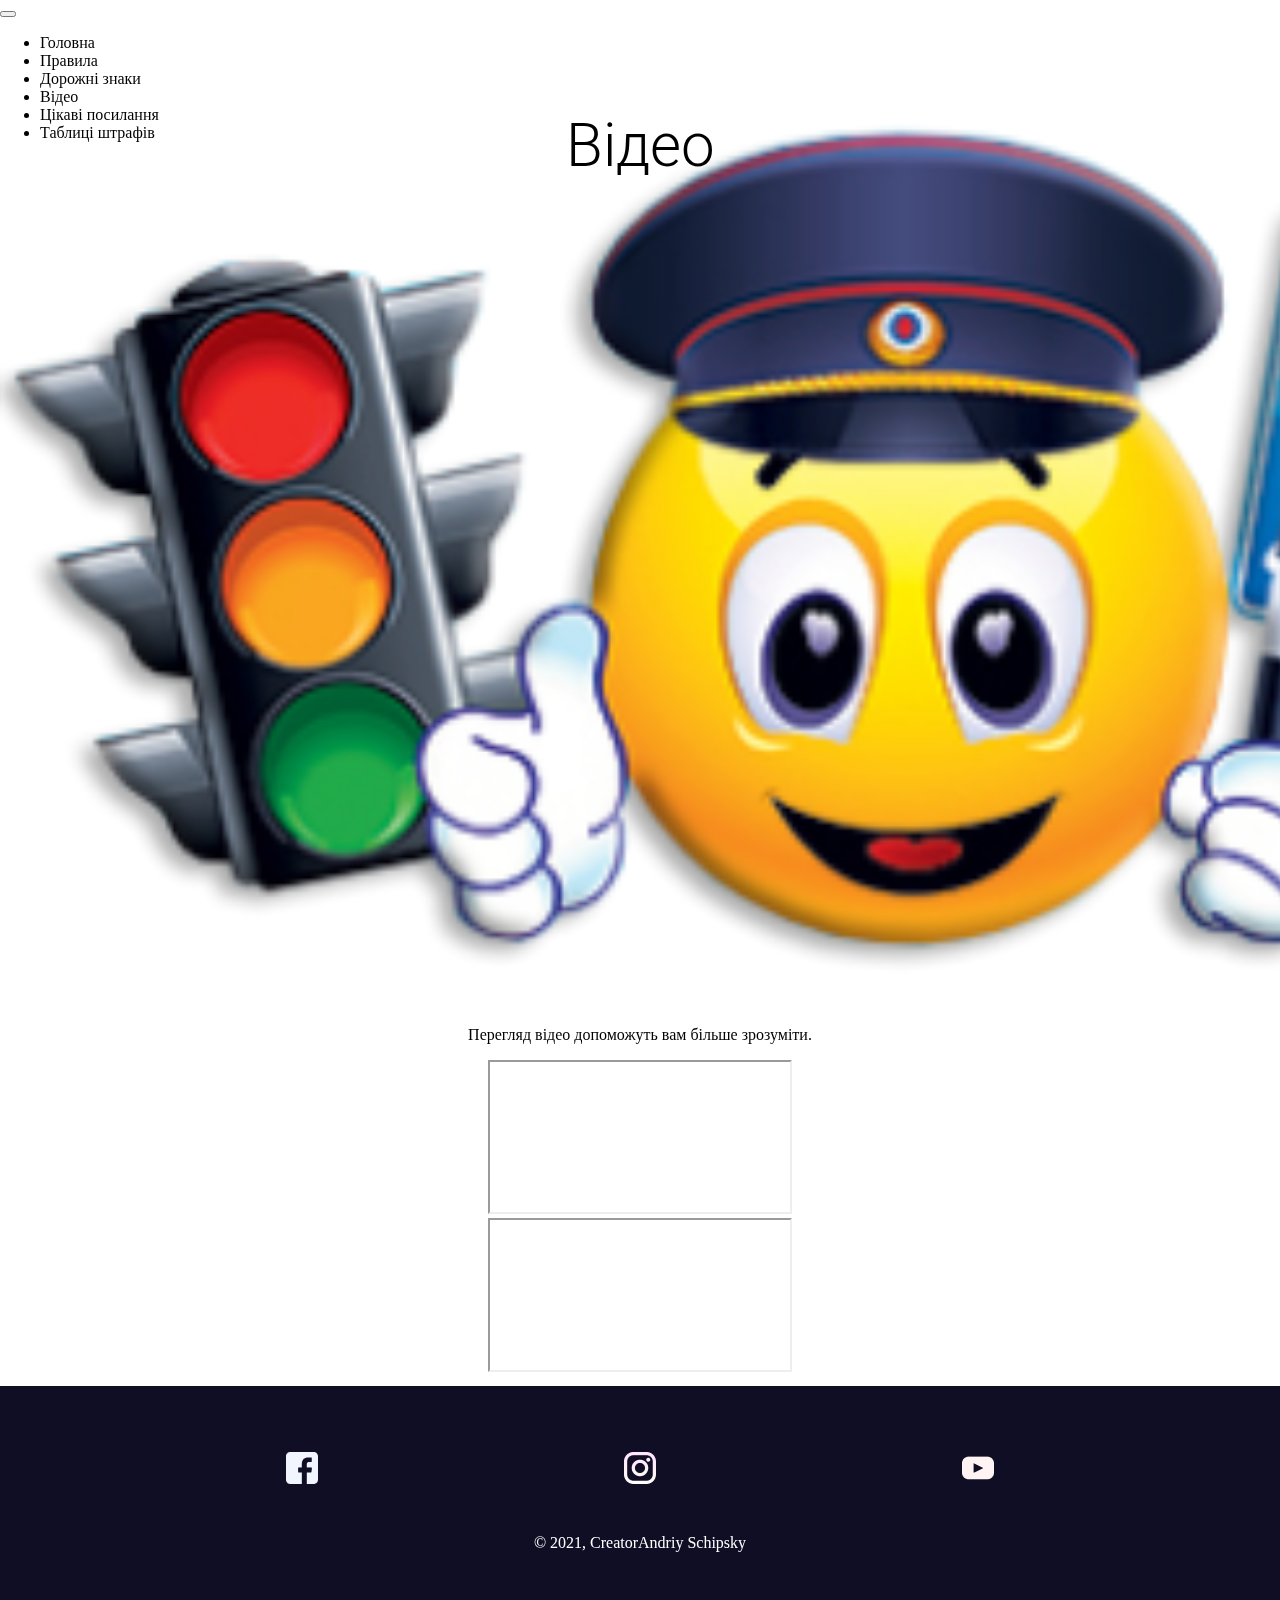
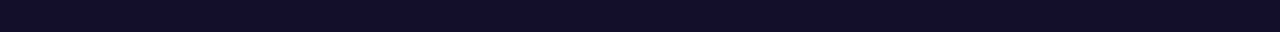
<file: відео/index.html>
<!DOCTYPE html>
<html lang="uk">

<head>
    <meta charset="UTF-8">
    <meta name="viewport" content="width=device-width, initial-scale=1.0">
    <meta http-equiv="X-UA-Compatible" content="ie=edge">
    <title>Новорічні та Різдвяні свята</title>
    <link rel="stylesheet" href="https://cdn.jsdelivr.net/npm/bootstrap@5.0.1/dist/css/bootstrap.min.css" integrity="sha384-+0n0xVW2eSR5OomGNYDnhzAbDsOXxcvSN1TPprVMTNDbiYZCxYbOOl7+AMvyTG2x" crossorigin="anonymous">   
    <link rel="stylesheet" href="../відео/css/video.css">
</head>

<body>

  <nav class="navbar navbar-expand-lg navbar-light bg-light fixed-top">
    <div class="container">
      <button class="navbar-toggler" type="button" data-bs-toggle="collapse" data-bs-target="#navbarResponsive" aria-controls="navbarResponsive" aria-expanded="false" aria-label="Toggle navigation">
        <span class="navbar-toggler-icon"></span>
      </button>
      <div class="collapse navbar-collapse" id="navbarResponsive">
        <ul class="navbar-nav ms-auto">
          <li class="nav-item active">
            <a class="nav-link " href="../головна/index.html">Головна</a>
          </li>
          <li id="">
            <a class="nav-link" href="../правила/index.html">Правила</a>
          </li>
          <li class="nav-item">
            <a class="nav-link " href="../дорожні знаки/index.html">Дорожні знаки</a>
          </li>
          <li class="nav-item">
            <a class="nav-link " href="../відео/index.html">Відео</a>
          </li>
          <li class="nav-item">
            <a class="nav-link " href="../факти/index.html">Цікаві посилання</a>
          </li>
          <li class="nav-item">
            <a class="nav-link " href="../таблиці/index.html">Таблиці штрафів</a>
          </li>
        </ul>
      </div>
    </div>
  </nav>
  
  <header id="home">
  
    <section id="home" class="videos-home d-flex align-items-center justify-cotent-center">
      <div class="container justify-cotent-center main-desc">
        <div class="col-md-6 col-lg-8">
          <h1 class="nav-title">Відео</h1>
        </div>
      </div>
    </section>
  </header>

  <section>
    <div class="container videos">
      <div><p> Перегляд відео допоможуть вам більше зрозуміти.</p></div>
      <div> <iframe class="video_element" src="https://www.youtube.com/watch?v=ZK42k8otbYY" allow="accelerometer; autoplay; clipboard-write; encrypted-media; gyroscope; picture-in-picture" allowfullscreen></iframe></div>
      <div><iframe class="video_element" src="https://www.youtube.com/watch?v=Kak-XRnT5GI" allow="accelerometer; autoplay; clipboard-write; encrypted-media; gyroscope; picture-in-picture" allowfullscreen></iframe></div>
    </div>
  </section>

    
     
    <footer>
      <div class="footer">
        <div class="container">
            <div class="footer-top">
              <div class="d-sm-flex justify-content-between">
                <ul class="footer-menu">
                  <li><a class="footer-icon" href="" target="_blank"><img src="./img/facebook.png" alt="kremenets"></a></li>
                  <li><a class="footer-icon" href="" target="_blank"><img src="./img/instagram.png" alt="kremenets"></a></li>
                  <li><a class="footer-icon" href="" target="_blank"><img src="./img/youtube.png" alt="kremenets"></a></li>
                </ul>
                <div class="footer-title">
                  © 2021, Creator
                  <a href="https://github.com/aschipsky" target="_blank">Andriy Schipsky</a>
                </div>
              </div>
            </div>
        </div>
      </div>
    </footer>

                
    <script src="js/wow.min.js"></script>
    <script>
      new WOW().init();
      </script>
    <script src="https://cdn.jsdelivr.net/npm/bootstrap@5.0.1/dist/js/bootstrap.bundle.min.js" integrity="sha384-gtEjrD/SeCtmISkJkNUaaKMoLD0//ElJ19smozuHV6z3Iehds+3Ulb9Bn9Plx0x4" crossorigin="anonymous"></script>
</body>

</html>
</file>
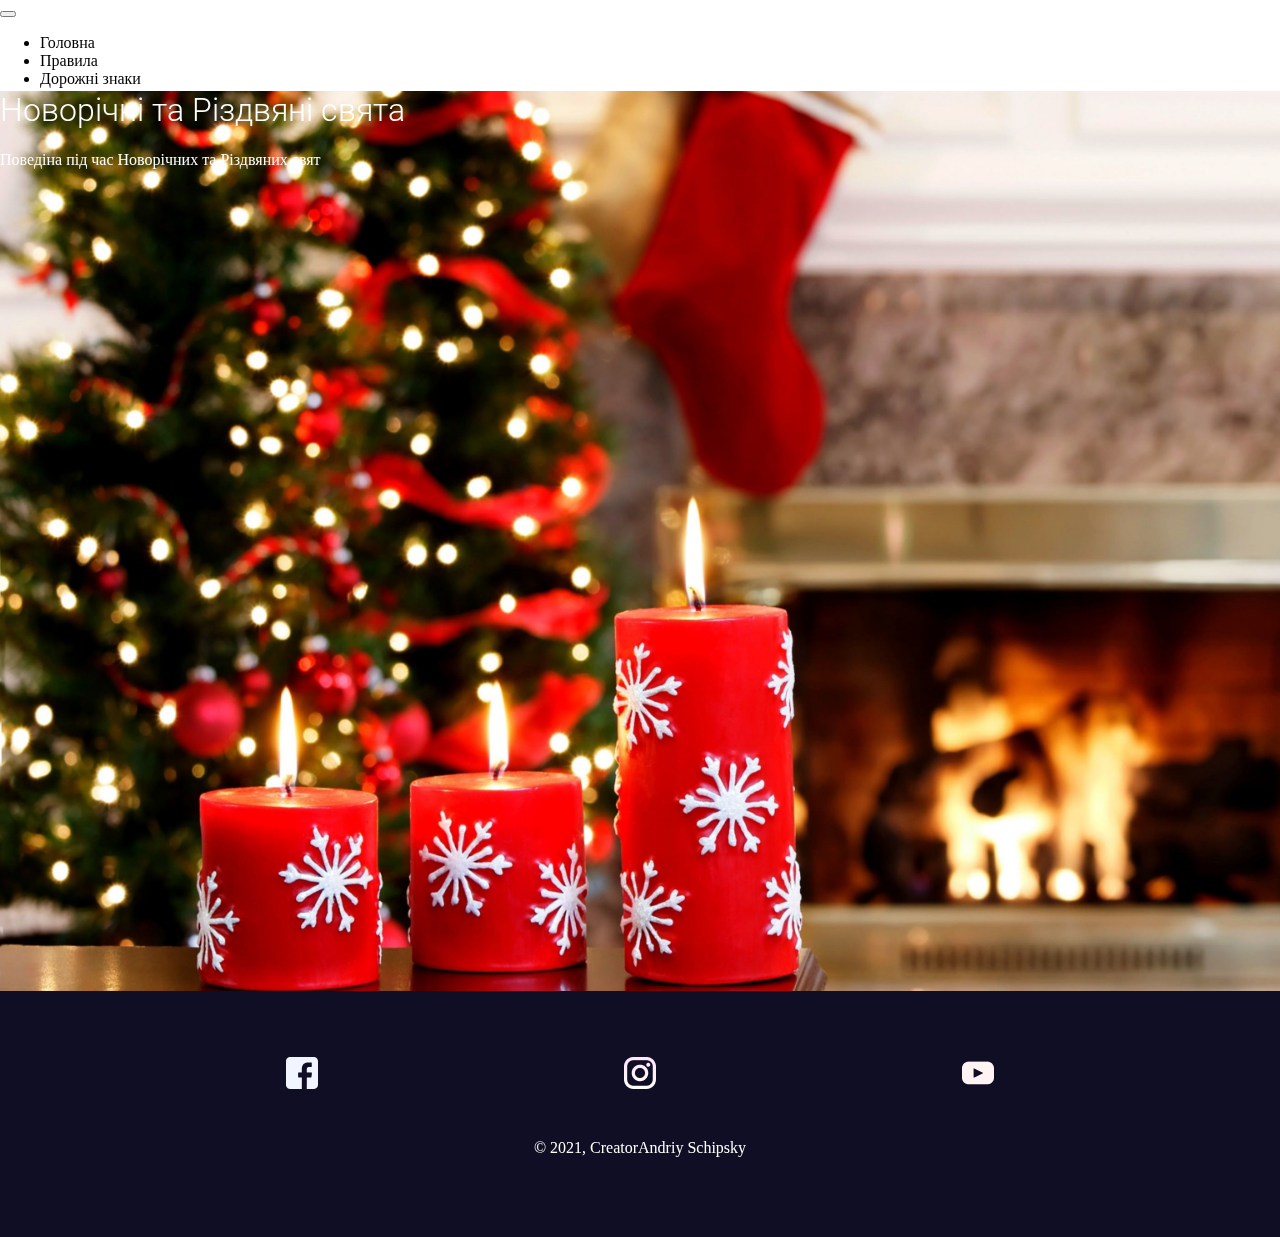
<file: головна/index.html>
<!DOCTYPE html>
<html lang="uk">

<head>
    <meta charset="UTF-8">
    <meta name="viewport" content="width=device-width, initial-scale=1.0">
    <meta http-equiv="X-UA-Compatible" content="ie=edge">
    <title>Новорічні та Різдвяні свята</title>
    <link rel="stylesheet" href="https://cdn.jsdelivr.net/npm/bootstrap@5.0.1/dist/css/bootstrap.min.css" integrity="sha384-+0n0xVW2eSR5OomGNYDnhzAbDsOXxcvSN1TPprVMTNDbiYZCxYbOOl7+AMvyTG2x" crossorigin="anonymous">   
    <link rel="stylesheet" href="css/index.css">
</head>

<body>

  <nav class="navbar navbar-expand-lg navbar-light bg-light fixed-top">
    <div class="container">
      <button class="navbar-toggler" type="button" data-bs-toggle="collapse" data-bs-target="#navbarResponsive" aria-controls="navbarResponsive" aria-expanded="false" aria-label="Toggle navigation">
        <span class="navbar-toggler-icon"></span>
      </button>
      <div class="collapse navbar-collapse" id="navbarResponsive">
        <ul class="navbar-nav ms-auto">
          <li class="nav-item active">
            <a class="nav-link " href="../головна/index.html">Головна</a>
          </li>
          <li id="">
            <a class="nav-link" href="../правила/index.html">Правила</a>
          </li>
          <li class="nav-item">
            <a class="nav-link " href="../дорожні знаки/index.html">Дорожні знаки</a>
          </li>
          <li class="nav-item">
            <a class="nav-link " href="../відео/index.html">Відео</a>
          </li>
          <li class="nav-item">
            <a class="nav-link " href="../факти/index.html">Цікаві посилання</a>
          </li>
          <li class="nav-item">
            <a class="nav-link " href="../таблиці/index.html">Таблиці штрафів</a>
          </li>
        </ul>
      </div>
    </div>
  </nav>
  
  <header id="home">
  
    <section id="home" class="header-home d-flex align-items-center justify-cotent-center">
      <div class="container justify-cotent-center main-desc">
        <div class="col-md-6 col-lg-8">
          <h1 class="nav-title">Новорічні та Різдвяні свята</h1>
          <p>Поведіна під час Новорічних та Різдвяних свят</p>
        </div>
      </div>
    </section>
  </header>


    
     
    <footer>
      <div class="footer">
        <div class="container">
            <div class="footer-top">
              <div class="d-sm-flex justify-content-between">
                <ul class="footer-menu">
                  <li><a class="footer-icon" href="" target="_blank"><img src="./img/facebook.png" alt="kremenets"></a></li>
                  <li><a class="footer-icon" href="" target="_blank"><img src="./img/instagram.png" alt="kremenets"></a></li>
                  <li><a class="footer-icon" href="" target="_blank"><img src="./img/youtube.png" alt="kremenets"></a></li>
                </ul>
                <div class="footer-title">
                  © 2021, Creator
                  <a href="https://github.com/aschipsky" target="_blank">Andriy Schipsky</a>
                </div>
              </div>
            </div>
        </div>
      </div>
    </footer>

                
    <script src="js/wow.min.js"></script>
    <script>
      new WOW().init();
      </script>
    <script src="https://cdn.jsdelivr.net/npm/bootstrap@5.0.1/dist/js/bootstrap.bundle.min.js" integrity="sha384-gtEjrD/SeCtmISkJkNUaaKMoLD0//ElJ19smozuHV6z3Iehds+3Ulb9Bn9Plx0x4" crossorigin="anonymous"></script>
</body>

</html>
</file>
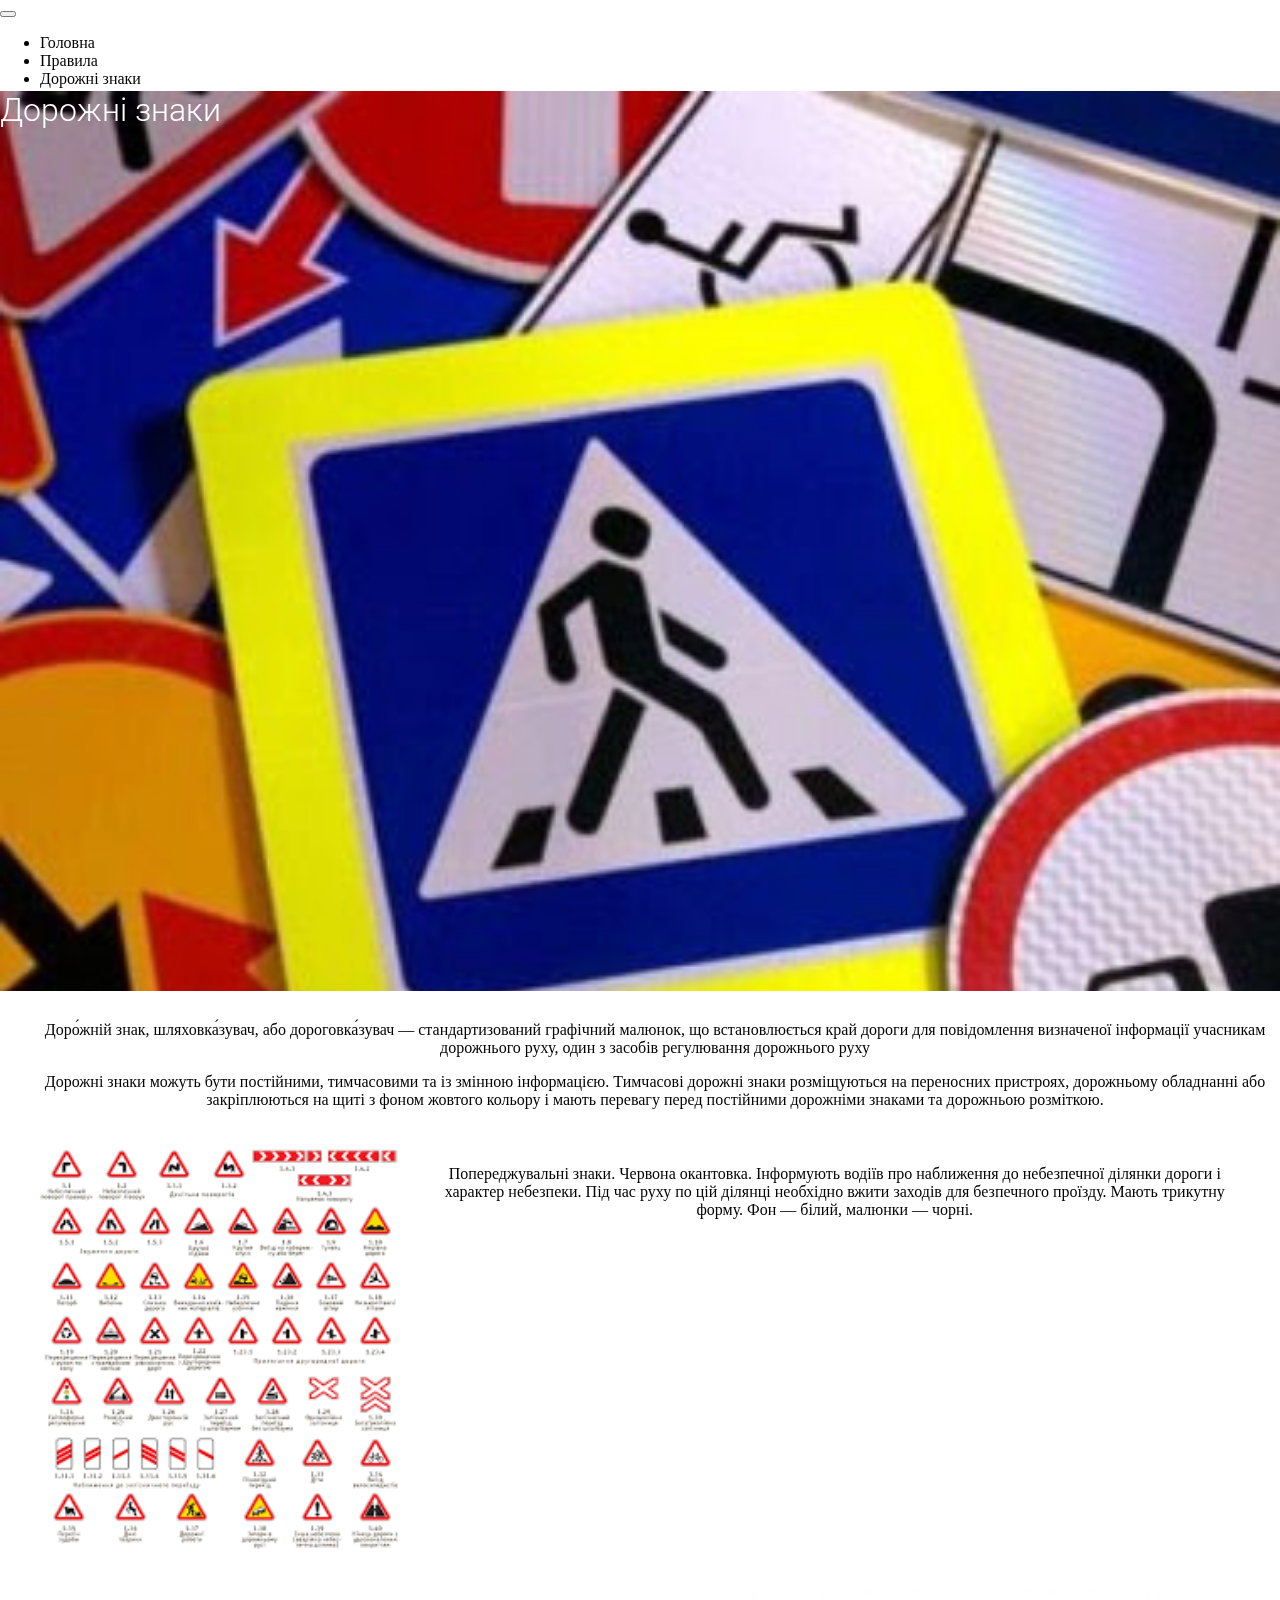
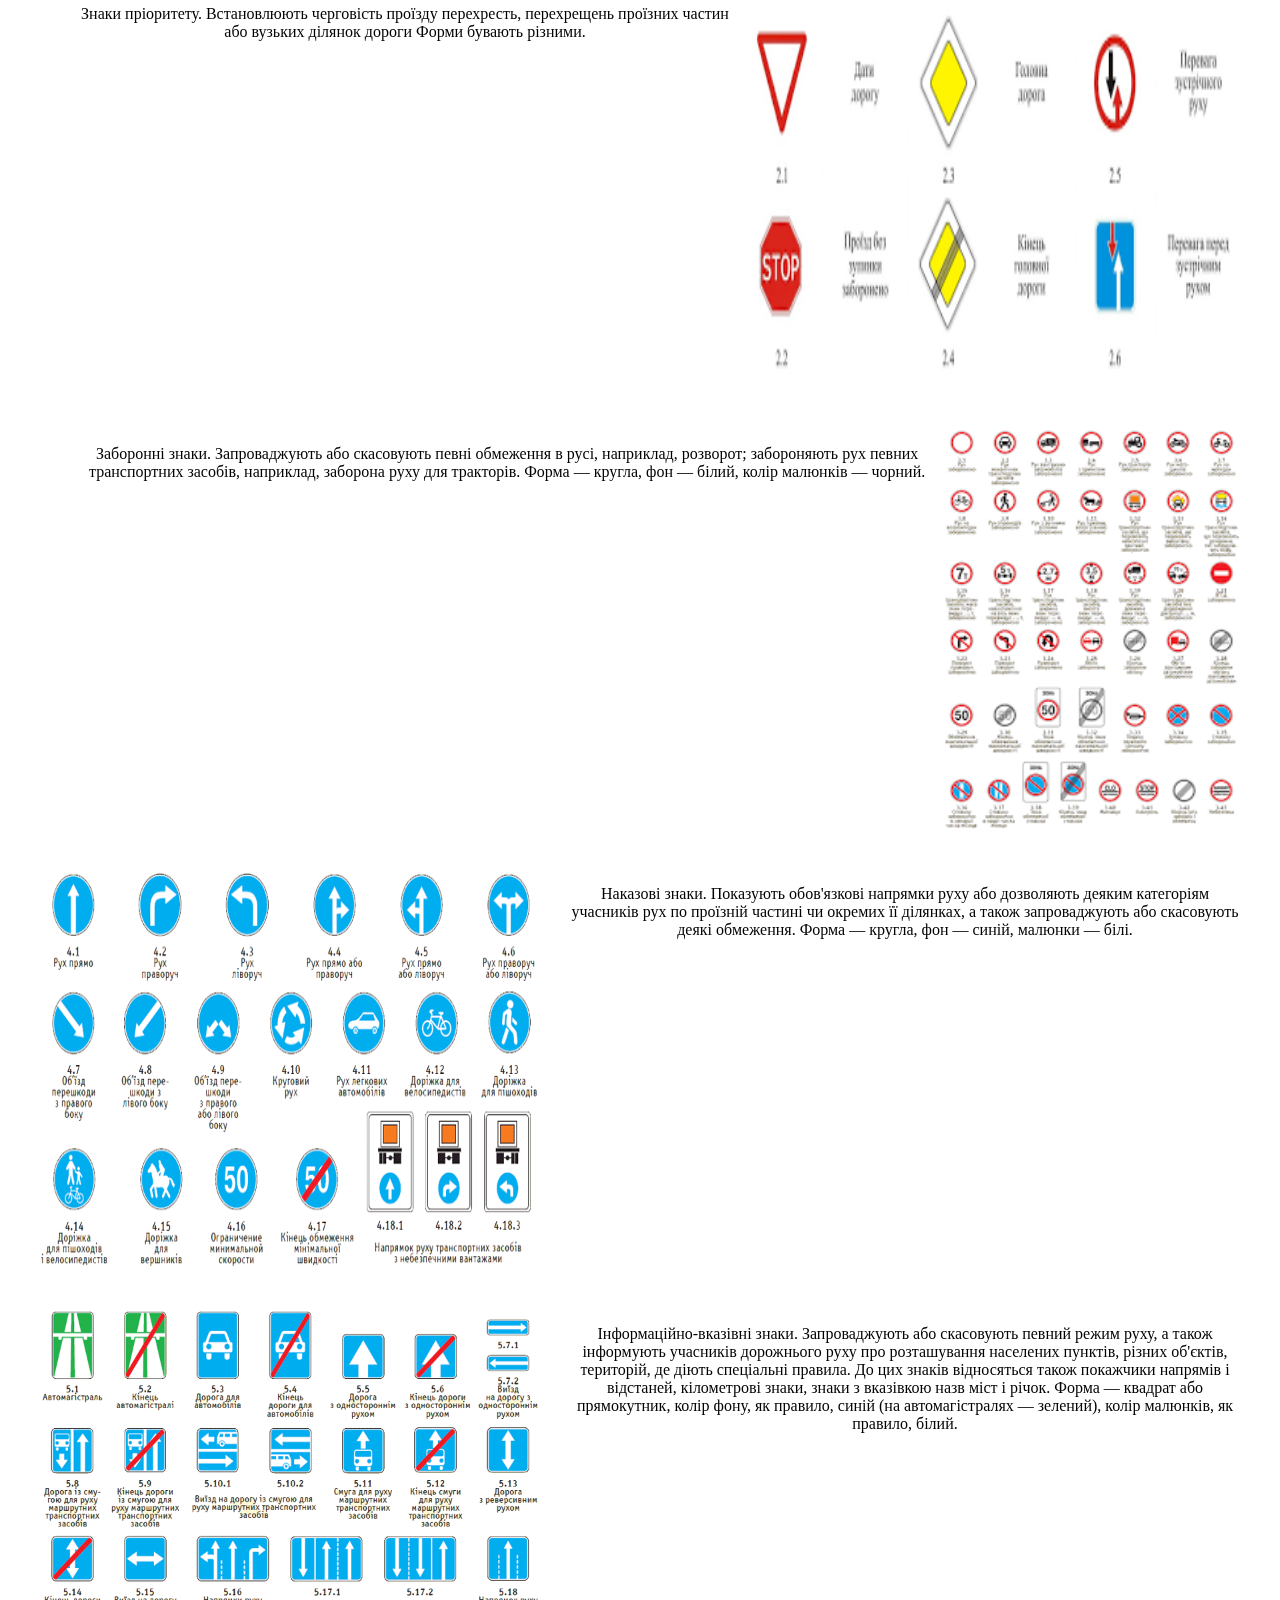
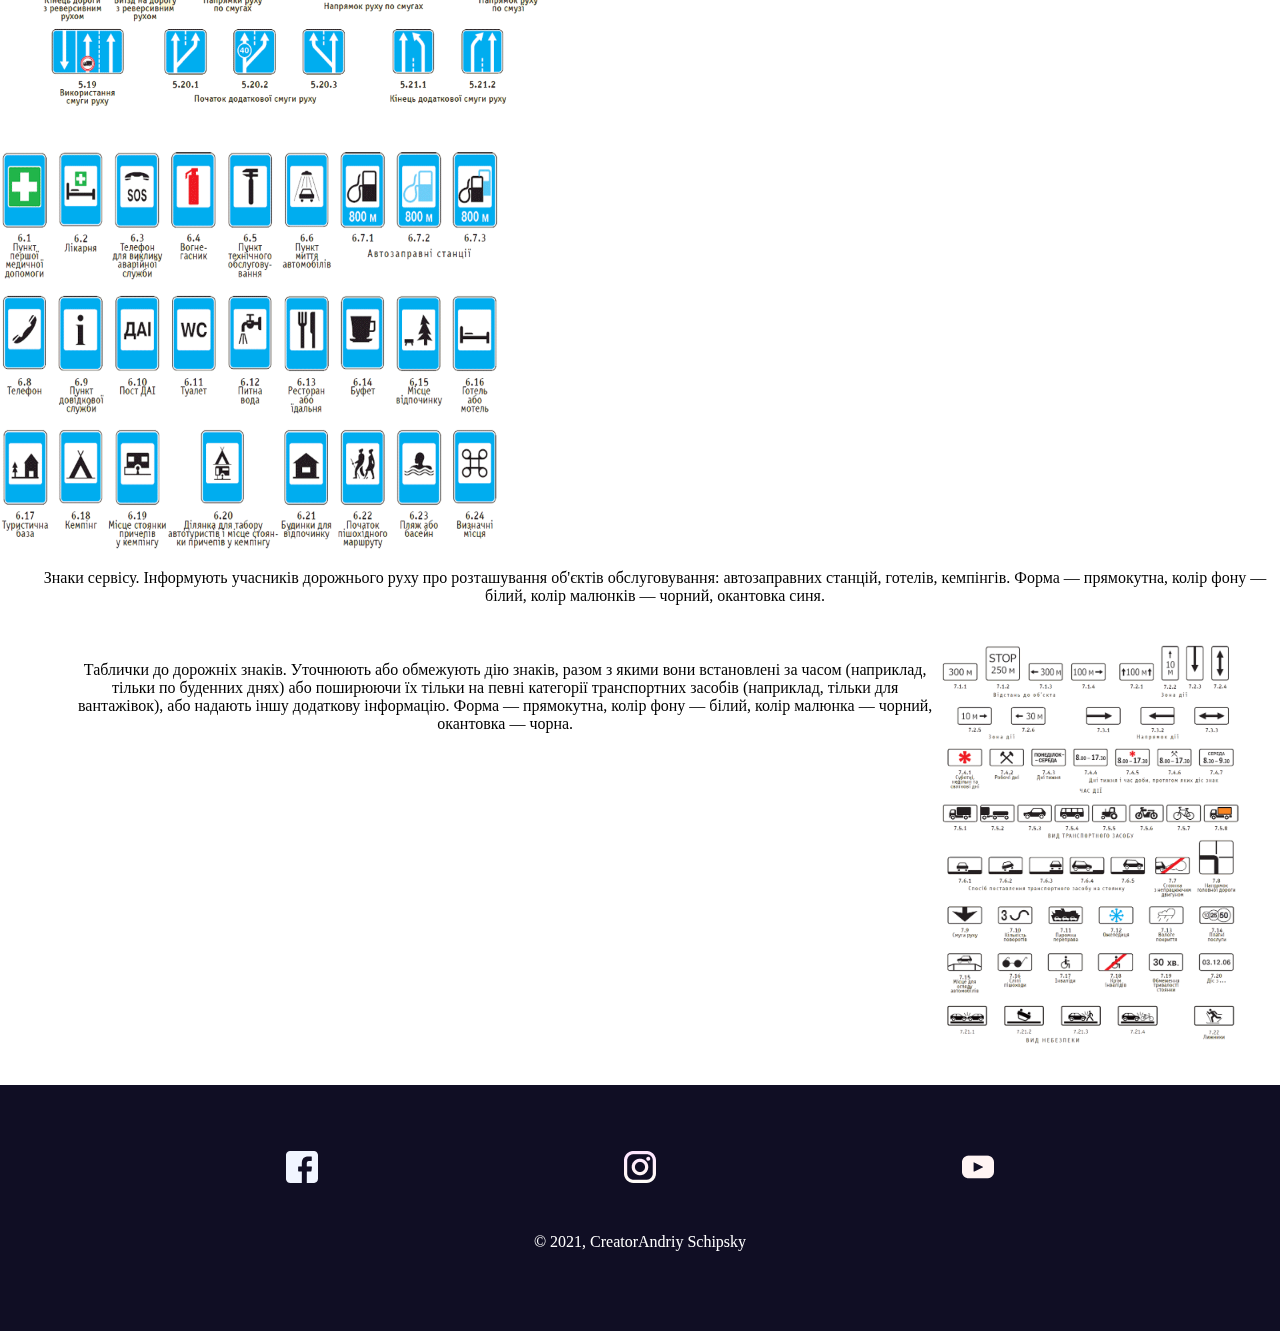
<file: дорожні знаки/index.html>
<!DOCTYPE html>
<html lang="uk">

<head>
    <meta charset="UTF-8">
    <meta name="viewport" content="width=device-width, initial-scale=1.0">
    <meta http-equiv="X-UA-Compatible" content="ie=edge">
    <title>Новорічні та Різдвяні свята</title>
    <link rel="stylesheet" href="https://cdn.jsdelivr.net/npm/bootstrap@5.0.1/dist/css/bootstrap.min.css" integrity="sha384-+0n0xVW2eSR5OomGNYDnhzAbDsOXxcvSN1TPprVMTNDbiYZCxYbOOl7+AMvyTG2x" crossorigin="anonymous">   
    <link rel="stylesheet" href="../дорожні знаки/css/sings.css">
</head>

<body>

  <nav class="navbar navbar-expand-lg navbar-light bg-light fixed-top">
    <div class="container">
      <button class="navbar-toggler" type="button" data-bs-toggle="collapse" data-bs-target="#navbarResponsive" aria-controls="navbarResponsive" aria-expanded="false" aria-label="Toggle navigation">
        <span class="navbar-toggler-icon"></span>
      </button>
      <div class="collapse navbar-collapse" id="navbarResponsive">
        <ul class="navbar-nav ms-auto">
          <li class="nav-item active">
            <a class="nav-link " href="../головна/index.html">Головна</a>
          </li>
          <li id="">
            <a class="nav-link" href="../правила/index.html">Правила</a>
          </li>
          <li class="nav-item">
            <a class="nav-link " href="../дорожні знаки/index.html">Дорожні знаки</a>
          </li>
          <li class="nav-item">
            <a class="nav-link " href="../відео/index.html">Відео</a>
          </li>
          <li class="nav-item">
            <a class="nav-link " href="../факти/index.html">Цікаві посилання</a>
          </li>
          <li class="nav-item">
            <a class="nav-link " href="../таблиці/index.html">Таблиці штрафів</a>
          </li>
        </ul>
      </div>
    </div>
  </nav>
  
  <header id="home">
  
    <section id="home" class="sings-home d-flex align-items-center justify-cotent-center">
      <div class="container justify-cotent-center main-desc">
        <div class="col-md-6 col-lg-8">
          <h1 class="nav-title">Дорожні знаки</h1>
        </div>
      </div>
    </section>
  </header>


  <section>
    <div class="container">
      <div class="sings-text_one">
        <p class="sings-text">Доро́жній знак, шляховка́зувач, або дороговка́зувач — стандартизований графічний малюнок, що встановлюється край дороги для повідомлення визначеної інформації учасникам дорожнього руху, один з засобів регулювання дорожнього руху</p>

        <p class="sings-text">Дорожні знаки можуть бути постійними, тимчасовими та із змінною інформацією. Тимчасові дорожні знаки розміщуються на переносних пристроях, дорожньому обладнанні або закріплюються на щиті з фоном жовтого кольору і мають перевагу перед постійними дорожніми знаками та дорожньою розміткою.</p>
      </div>
      <div class="sings-text-photo">
        <img class="sings-photo" src="../дорожні знаки/img/фото1.png" alt="">
        <p class="sings-text"> Попереджувальні знаки. Червона окантовка. Інформують водіїв про наближення до небезпечної ділянки дороги і характер небезпеки. Під час руху по цій ділянці необхідно вжити заходів для безпечного проїзду. Мають трикутну форму. Фон — білий, малюнки — чорні.</p>
      </div>
      <div class="sings-text-photo">
        <p class="sings-text"> Знаки пріоритету. Встановлюють черговість проїзду перехресть, перехрещень проїзних частин або вузьких ділянок дороги Форми бувають різними.</p>
        <img class="sings-photo" src="../дорожні знаки/img/фото2.png" alt="">
      </div>
      <div class="sings-text-photo">
        
        <p class="sings-text"> Заборонні знаки. Запроваджують або скасовують певні обмеження в русі, наприклад, розворот; забороняють рух певних транспортних засобів, наприклад, заборона руху для тракторів. Форма — кругла, фон — білий, колір малюнків — чорний.</p>
        <img class="sings-photo" src="../дорожні знаки/img/фото3.png" alt="">
      </div>
      <div class="sings-text-photo">
        <img class="sings-photo" src="../дорожні знаки/img/фото4.png" alt="">
        <p class="sings-text"> Наказові знаки. Показують обов'язкові напрямки руху або дозволяють деяким категоріям учасників рух по проїзній частині чи окремих її ділянках, а також запроваджують або скасовують деякі обмеження. Форма — кругла, фон — синій, малюнки — білі.</p>
      </div>
      <div class="sings-text-photo">
        <img class="sings-photo" src="../дорожні знаки/img/фото5.png" alt="">
        <p class="sings-text"> Інформаційно-вказівні знаки. Запроваджують або скасовують певний режим руху, а також інформують учасників дорожнього руху про розташування населених пунктів, різних об'єктів, територій, де діють спеціальні правила. До цих знаків відносяться також покажчики напрямів і відстаней, кілометрові знаки, знаки з вказівкою назв міст і річок. Форма — квадрат або прямокутник, колір фону, як правило, синій (на автомагістралях — зелений), колір малюнків, як правило, білий.</p>
      </div>
      <div>
        <img class="sings-photo" src="../дорожні знаки/img/фото6.png" alt="">
        <p class="sings-text"> Знаки сервісу. Інформують учасників дорожнього руху про розташування об'єктів обслуговування: автозаправних станцій, готелів, кемпінгів. Форма — прямокутна, колір фону — білий, колір малюнків — чорний, окантовка синя.</p>
      </div>
      <div class="sings-text-photo">
        <p class="sings-text"> Таблички до дорожніх знаків. Уточнюють або обмежують дію знаків, разом з якими вони встановлені за часом (наприклад, тільки по буденних днях) або поширюючи їх тільки на певні категорії транспортних засобів (наприклад, тільки для вантажівок), або надають іншу додаткову інформацію. Форма — прямокутна, колір фону — білий, колір малюнка — чорний, окантовка — чорна.</p>
        <img class="sings-photo" src="../дорожні знаки/img/фото7.png" alt="">
      </div>
    </div>
  </section>

    
     
    <footer>
      <div class="footer">
        <div class="container">
            <div class="footer-top">
              <div class="d-sm-flex justify-content-between">
                <ul class="footer-menu">
                  <li><a class="footer-icon" href="" target="_blank"><img src="./img/facebook.png" alt="kremenets"></a></li>
                  <li><a class="footer-icon" href="" target="_blank"><img src="./img/instagram.png" alt="kremenets"></a></li>
                  <li><a class="footer-icon" href="" target="_blank"><img src="./img/youtube.png" alt="kremenets"></a></li>
                </ul>
                <div class="footer-title">
                  © 2021, Creator
                  <a href="https://github.com/aschipsky" target="_blank">Andriy Schipsky</a>
                </div>
              </div>
            </div>
        </div>
      </div>
    </footer>

                
    <script src="https://cdn.jsdelivr.net/npm/bootstrap@5.0.1/dist/js/bootstrap.bundle.min.js" integrity="sha384-gtEjrD/SeCtmISkJkNUaaKMoLD0//ElJ19smozuHV6z3Iehds+3Ulb9Bn9Plx0x4" crossorigin="anonymous"></script>
</body>

</html>
</file>
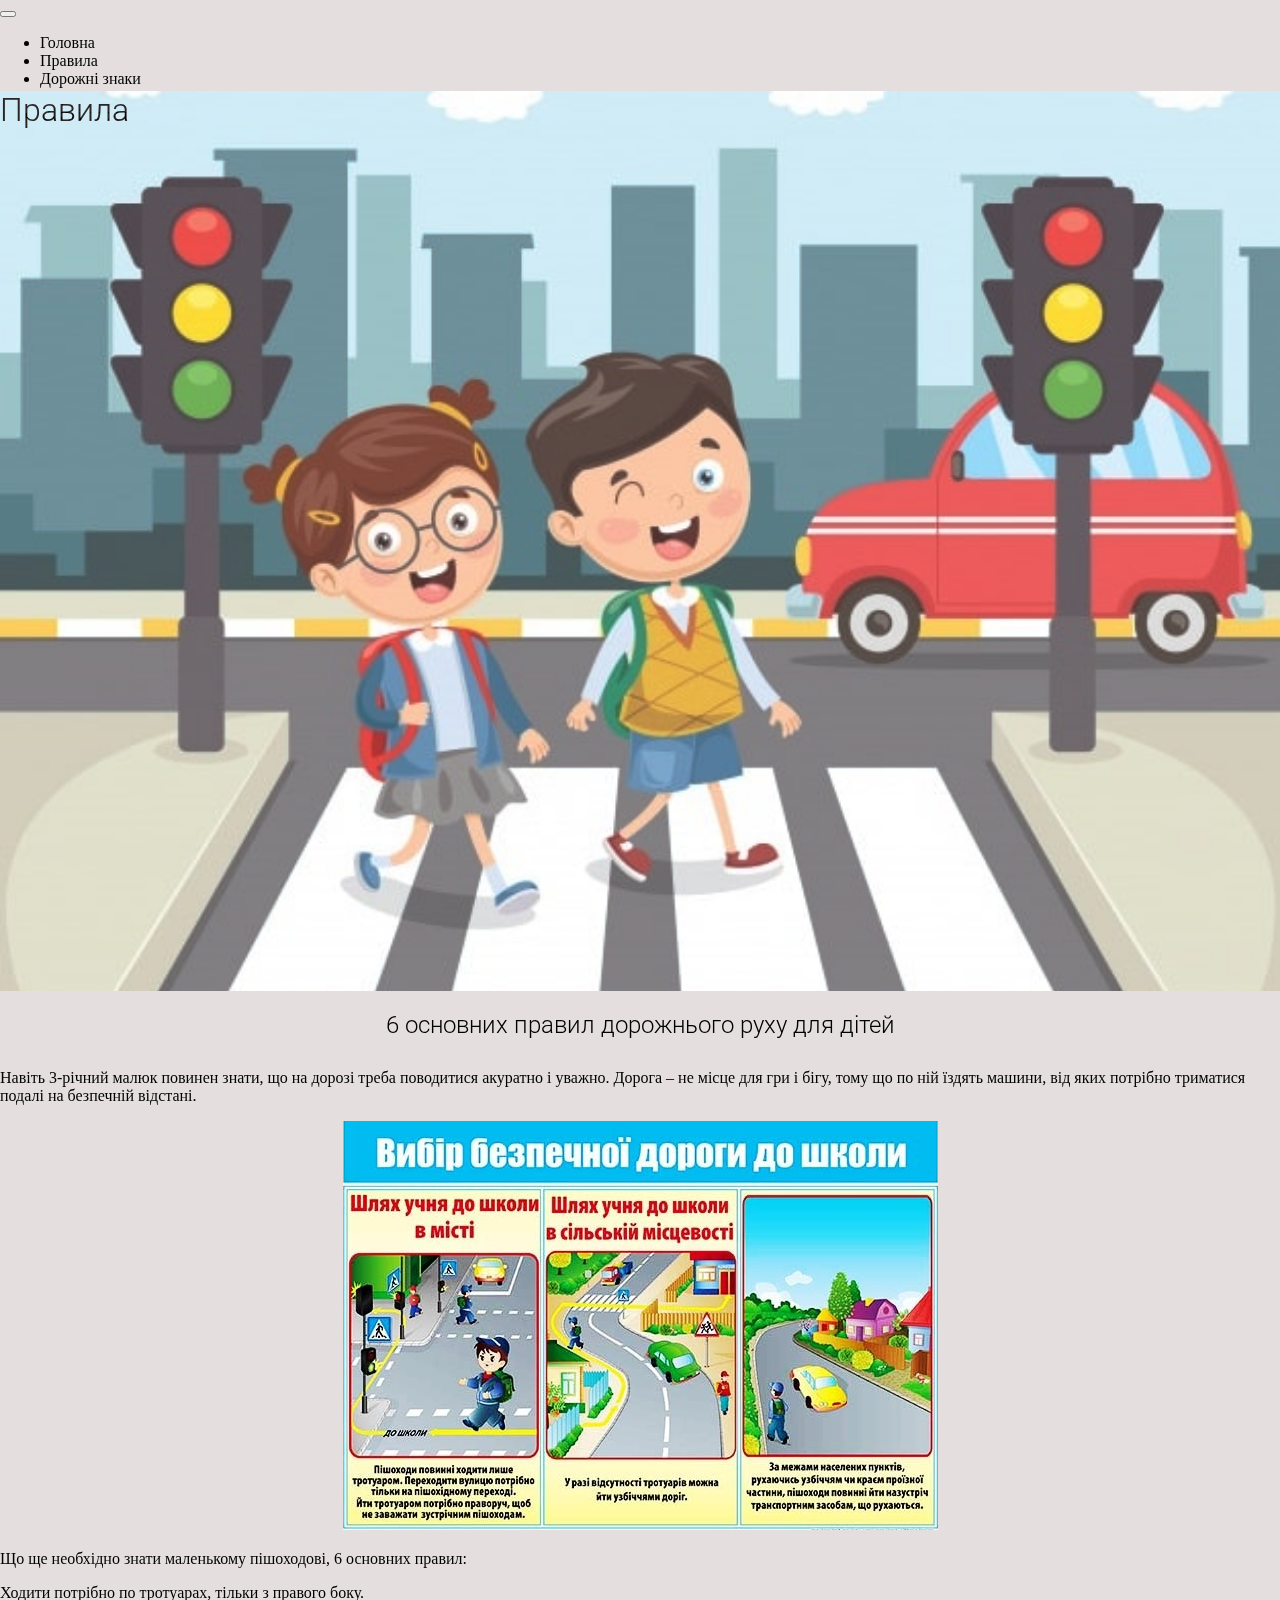
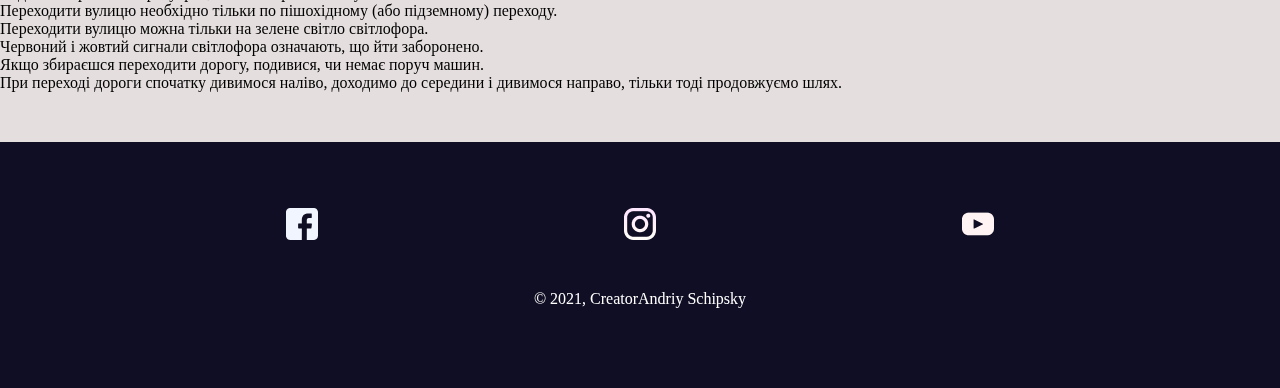
<file: правила/index.html>
<!DOCTYPE html>
<html lang="uk">

<head>
    <meta charset="UTF-8">
    <meta name="viewport" content="width=device-width, initial-scale=1.0">
    <meta http-equiv="X-UA-Compatible" content="ie=edge">
    <title>Правила</title>
    <link rel="stylesheet" href="https://cdn.jsdelivr.net/npm/bootstrap@5.0.1/dist/css/bootstrap.min.css" integrity="sha384-+0n0xVW2eSR5OomGNYDnhzAbDsOXxcvSN1TPprVMTNDbiYZCxYbOOl7+AMvyTG2x" crossorigin="anonymous">   
    <link rel="stylesheet" href="../правила/css/rules.css">
</head>

<body>

  <nav class="navbar navbar-expand-lg navbar-light bg-light fixed-top">
    <div class="container">
      <button class="navbar-toggler" type="button" data-bs-toggle="collapse" data-bs-target="#navbarResponsive" aria-controls="navbarResponsive" aria-expanded="false" aria-label="Toggle navigation">
        <span class="navbar-toggler-icon"></span>
      </button>
      <div class="collapse navbar-collapse" id="navbarResponsive">
        <ul class="navbar-nav ms-auto">
          <li class="nav-item active">
            <a class="nav-link " href="../головна/index.html">Головна</a>
          </li>
          <li id="">
            <a class="nav-link" href="../правила/index.html">Правила</a>
          </li>
          <li class="nav-item">
            <a class="nav-link " href="../дорожні знаки/index.html">Дорожні знаки</a>
          </li>
          <li class="nav-item">
            <a class="nav-link " href="../відео/index.html">Відео</a>
          </li>
          <li class="nav-item">
            <a class="nav-link " href="../факти/index.html">Цікаві посилання</a>
          </li>
          <li class="nav-item">
            <a class="nav-link " href="../таблиці/index.html">Таблиці штрафів</a>
          </li>
        </ul>
      </div>
    </div>
  </nav>
  
  <header id="home">

    <section id="home" class="header-home d-flex align-items-center justify-cotent-center">
      <div class="container justify-cotent-center main-desc">
        <div class="col-md-6 col-lg-8">
          <h1 class="nav-title">Правила</h1>
        </div>
      </div>
    </section>

    <section>
      <div class="container rules">
        <div class="rules-title">
          <h2>6 основних правил дорожнього руху для дітей</h2>
        </div>
        <div>
          <p>Навіть 3-річний малюк повинен знати, що на дорозі треба поводитися акуратно і уважно. Дорога – не місце для гри і бігу, тому що по ній їздять машини, від яких потрібно триматися подалі на безпечній відстані.</p>
        </div>
        <div class="rules-photo">
          <img src="../правила/img/1.jpg" alt="#">
        </div>
        <div><p>Що ще необхідно знати маленькому пішоходові, 6 основних правил:</p></div>
        <div>
          <li>Ходити потрібно по тротуарах, тільки з правого боку.</li>
          <li>Переходити вулицю необхідно тільки по пішохідному (або підземному) переходу.</li>
          <li>Переходити вулицю можна тільки на зелене світло світлофора.</li>
          <li>Червоний і жовтий сигнали світлофора означають, що йти заборонено.
          </li>
          <li> Якщо збираєшся переходити дорогу, подивися, чи немає поруч машин.</li>
          <li>При переході дороги спочатку дивимося наліво, доходимо до середини і дивимося направо, тільки тоді продовжуємо шлях.</li>
        </div>
      </div>
    </section>
  
    

     
     
    <footer>
      <div class="footer">
        <div class="container">
            <div class="footer-top">
              <div class="d-sm-flex justify-content-between">
                <ul class="footer-menu">
                  <li><a class="footer-icon" href="https://m.facebook.com/kremenets.your.city/" target="_blank"><img src="./img/facebook.png" alt="kremenets"></a></li>
                  <li><a class="footer-icon" href="https://www.instagram.com/kremenets.city/" target="_blank"><img src="./img/instagram.png" alt="kremenets"></a></li>
                  <li><a class="footer-icon" href="https://www.youtube.com/watch?v=G-CFy3J1lbk" target="_blank"><img src="./img/youtube.png" alt="kremenets"></a></li>
                </ul>
                <div class="footer-title">
                  © 2021, Creator
                  <a href="https://github.com/aschipsky" target="_blank">Andriy Schipsky</a>
                </div>
              </div>
            </div>
        </div>
      </div>
    </footer>

                
    <script src="js/wow.min.js"></script>
    <script>
      new WOW().init();
      </script>
    <script src="https://cdn.jsdelivr.net/npm/bootstrap@5.0.1/dist/js/bootstrap.bundle.min.js" integrity="sha384-gtEjrD/SeCtmISkJkNUaaKMoLD0//ElJ19smozuHV6z3Iehds+3Ulb9Bn9Plx0x4" crossorigin="anonymous"></script>
</body>

</html>
</file>
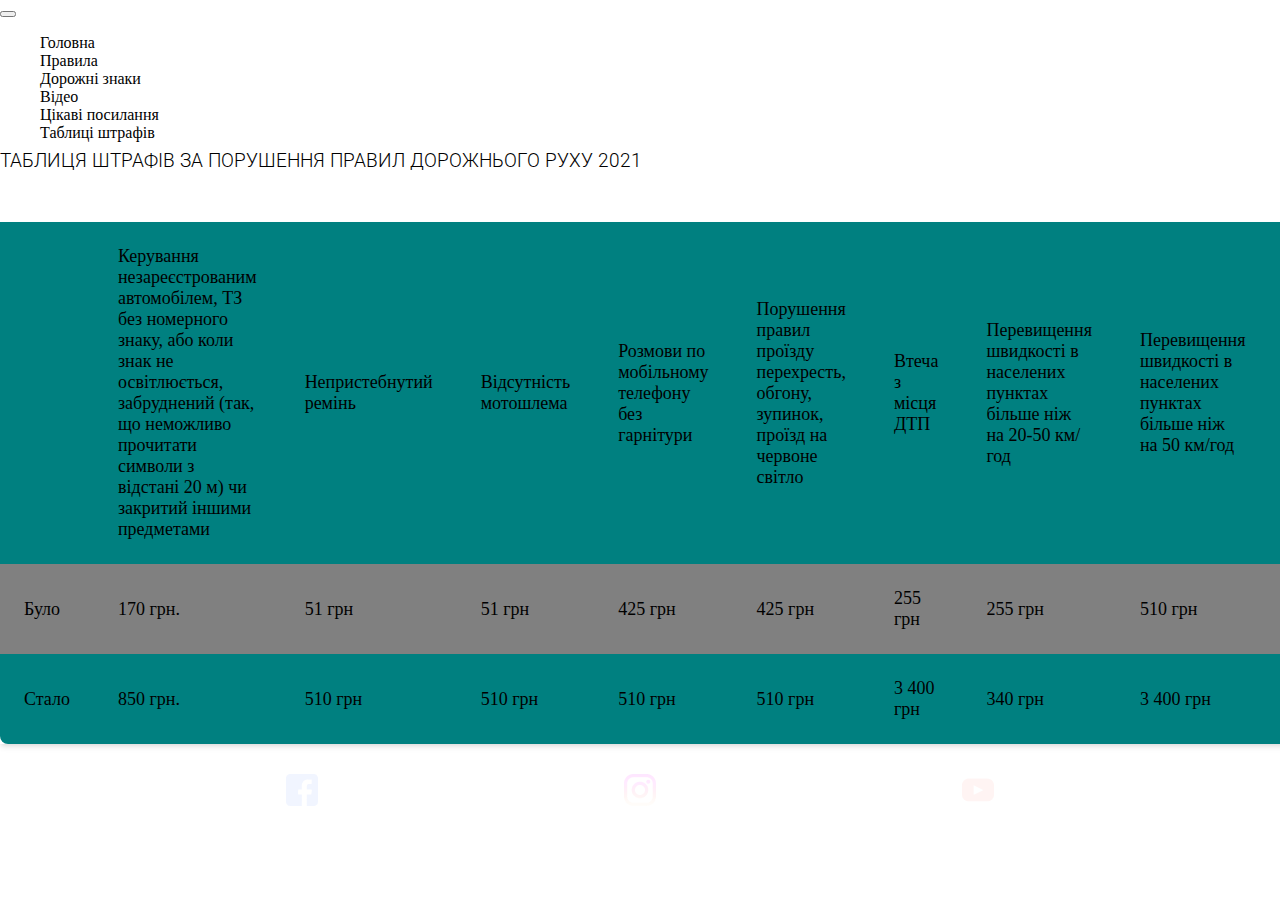
<file: таблиці/index.html>
<!DOCTYPE html>
<html lang="uk">

<head>
    <meta charset="UTF-8">
    <meta name="viewport" content="width=device-width, initial-scale=1.0">
    <meta http-equiv="X-UA-Compatible" content="ie=edge">
    <title>Новорічні та Різдвяні свята</title>
    <link rel="stylesheet" href="https://cdn.jsdelivr.net/npm/bootstrap@5.0.1/dist/css/bootstrap.min.css" integrity="sha384-+0n0xVW2eSR5OomGNYDnhzAbDsOXxcvSN1TPprVMTNDbiYZCxYbOOl7+AMvyTG2x" crossorigin="anonymous">   
    <link rel="stylesheet" href="../таблиці/css/fine.css">
</head>

<body>

  <nav class="navbar navbar-expand-lg navbar-light bg-light fixed-top">
    <div class="container">
      <button class="navbar-toggler" type="button" data-bs-toggle="collapse" data-bs-target="#navbarResponsive" aria-controls="navbarResponsive" aria-expanded="false" aria-label="Toggle navigation">
        <span class="navbar-toggler-icon"></span>
      </button>
      <div class="collapse navbar-collapse" id="navbarResponsive">
        <ul class="navbar-nav ms-auto">
          <li class="nav-item active">
            <a class="nav-link " href="../головна/index.html">Головна</a>
          </li>
          <li id="">
            <a class="nav-link" href="../правила/index.html">Правила</a>
          </li>
          <li class="nav-item">
            <a class="nav-link " href="../дорожні знаки/index.html">Дорожні знаки</a>
          </li>
          <li class="nav-item">
            <a class="nav-link " href="../відео/index.html">Відео</a>
          </li>
          <li class="nav-item">
            <a class="nav-link " href="../факти/index.html">Цікаві посилання</a>
          </li>
          <li class="nav-item">
            <a class="nav-link " href="../таблиці/index.html">Таблиці штрафів</a>
          </li>
        </ul>
      </div>
    </div>
  </nav>
  
  <header>
  </header>

  


  <div class="container">
    <div class="title">
      <h3>ТАБЛИЦЯ ШТРАФІВ ЗА ПОРУШЕННЯ ПРАВИЛ ДОРОЖНЬОГО РУХУ 2021</h3>
    </div>

    <table>
      <tbody>
        <tr>
          <td></td>
          <td>Керування незареєстрованим автомобілем, ТЗ без номерного знаку, або коли знак не освітлюється, забруднений (так, що неможливо прочитати символи з відстані 20 м) чи закритий іншими предметами	</td>
          <td>Непристебнутий ремінь</td>
          <td>Відсутність мотошлема	</td>
          <td>Розмови по мобільному телефону без гарнітури		</td>
          <td>Порушення правил проїзду перехресть, обгону, зупинок, проїзд на червоне світло	</td>
          <td>Втеча з місця ДТП	</td>
          <td>Перевищення швидкості в населених пунктах більше ніж на 20-50 км/год</td>
          <td>Перевищення швидкості в населених пунктах більше ніж на 50 км/год</td>
          <td>Ненадання переваги в русі швидкої допомоги, поліції або аварійній службі</td>
          <td>Створення аварійної ситуації</td>
        </tr>
        <tr>
          <td>Було</td>
          <td>170 грн.	</td>
          <td>51 грн	</td>
          <td>51 грн</td>
          <td>425 грн</td>
          <td>425 грн</td>
          <td>255 грн</td>
          <td>255 грн</td>
          <td>510 грн</td>
          <td>510 грн</td>
          <td>680 грн	</td>
        </tr>
        <tr>
          <td>Стало</td>
          <td>850 грн.</td>
          <td>510 грн</td>
          <td>510 грн</td>
          <td>510 грн</td>
          <td>510 грн</td>
          <td>3 400 грн</td>
          <td>340 грн</td>
          <td>3 400 грн</td>
          <td>680 грн</td>
          <td>1445 грн
          </td>
        </tr>
      </tbody>
    </table>
  </div>

    
     
  <footer>
    <div class="footer">
      <div class="container">
          <div class="footer-top">
            <div class="d-sm-flex justify-content-between">
              <ul class="footer-menu">
                <li><a class="footer-icon" href="" target="_blank"><img src="./img/facebook.png" alt="kremenets"></a></li>
                <li><a class="footer-icon" href="" target="_blank"><img src="./img/instagram.png" alt="kremenets"></a></li>
                <li><a class="footer-icon" href="" target="_blank"><img src="./img/youtube.png" alt="kremenets"></a></li>
              </ul>
              <div class="footer-title">
                © 2021, Creator
                <a href="https://github.com/aschipsky" target="_blank">Andriy Schipsky</a>
              </div>
            </div>
          </div>
      </div>
    </div>
  </footer>


    <script src="https://cdn.jsdelivr.net/npm/bootstrap@5.0.1/dist/js/bootstrap.bundle.min.js" integrity="sha384-gtEjrD/SeCtmISkJkNUaaKMoLD0//ElJ19smozuHV6z3Iehds+3Ulb9Bn9Plx0x4" crossorigin="anonymous"></script>
</body>

</html>
</file>
<file: відео/css/video.css>
@import url('https://fonts.googleapis.com/css2?family=Roboto:wght@700&display=swap');


body {
    background-color: #ffffff00;
    font-weight: 500;
    font-size: 16px;
    color: #000000;
    padding: 0;
    margin: 0;
    -webkit-font-smoothing: antialiased;
    -webkit-overflow-scrolling: touch;
}


h1, h2, h3, h4, h5, h6 {
    font-weight: 300;
    color: rgb(0, 0, 0);
    font-family: 'Roboto', sans-serif;
}

a {
    color: rgb(255, 255, 255);
    text-decoration: none;
}

a:hover, a:focus {
    color: rgb(179, 255, 0);
    text-decoration: mone;
    outline: 0;
}


/** Header start **/

.navbar-dark .navbar-nav .nav-link:hover {
    color: rgb(110, 27, 27);
}

.navbar-brand {
    color: #ffffff;
    font-weight: bolder;
    font-size: 22px;
    letter-spacing: 1px;
    margin-top: 15px;
    margin-block: 15px;
}

.navbar-dark .navbar-brand {
    color: rgb(0, 0, 0);
}

.navbar-light .navbar-brand {
    color: rgb(0, 0, 0);
}
.nav-title {
    text-align: center;
    font-size: 60px;
}

.navbar {
    height: 70px;
    padding-top: 0;
}

.navbar-light .navbar-nav .nav-link {
    color: #000000;
}



.navbar-nav .dropdown-menu {
    left: -120px;
}


.videos-home {
    width: 100%;
    height: 100vh;
    background-image: url(../img/pravila.png);
    background-size: cover;
    position: relative;
    mix-blend-mode: lighten;
}


.videos{
    width: 100%;
    margin-bottom: 10px;
    text-align: center;
}


/** foter start **/

.footer {
    padding: 50px 0;
    background: #100E24;
}

.footer-menu {
    list-style: none;
    display: flex;
    justify-content: space-evenly;
    padding: 0;
}

.footer-menu li {
    margin: 0 20px;
}

.footer-left {
    padding: 30px;
}

.footer-title {
    align-items: center;
    padding: 30px;
    display: flex;
    justify-content: center;
    color: #ffffff;
}

/** foter end **/
</file>
<file: головна/css/index.css>
@import url('https://fonts.googleapis.com/css2?family=Roboto:wght@700&display=swap');


body {
    background-color: #ffffff00;
    font-weight: 500;
    font-size: 16px;
    color: #000000;
    padding: 0;
    margin: 0;
    -webkit-font-smoothing: antialiased;
    -webkit-overflow-scrolling: touch;
}

p {
    color: #ffffff;
}

h1, h2, h3, h4, h5, h6 {
    font-weight: 300;
    color: rgb(255, 255, 255);
    font-family: 'Roboto', sans-serif;
}

a {
    color: rgb(255, 255, 255);
    text-decoration: none;
}

a:hover, a:focus {
    color: rgb(179, 255, 0);
    text-decoration: mone;
    outline: 0;
}


/** Header start **/

.navbar-dark .navbar-nav .nav-link:hover {
    color: rgb(110, 27, 27);
}

.navbar-brand {
    color: #ffffff;
    font-weight: bolder;
    font-size: 22px;
    letter-spacing: 1px;
    margin-top: 15px;
    margin-block: 15px;
}

.navbar-dark .navbar-brand {
    color: rgb(0, 0, 0);
}

.navbar-light .navbar-brand {
    color: rgb(0, 0, 0);
}

.navbar {
    height: 70px;
    padding-top: 0;
}

.navbar-light .navbar-nav .nav-link {
    color: #000000;
}



.navbar-nav .dropdown-menu {
    left: -120px;
}


.header-home {
    width: 100%;
    height: 100vh;
    background-image: url(../img/header.jpg);
    background-size: cover;
    position: relative;
    mix-blend-mode: lighten;
}


/** foter start **/

.footer {
    padding: 50px 0;
    background: #100E24;
}

.footer-menu {
    list-style: none;
    display: flex;
    justify-content: space-evenly;
    padding: 0;
}

.footer-menu li {
    margin: 0 20px;
}

.footer-left {
    padding: 30px;
}

.footer-title {
    align-items: center;
    padding: 30px;
    display: flex;
    justify-content: center;
    color: #ffffff;
}

/** foter end **/
</file>
<file: дорожні знаки/css/sings.css>
@import url('https://fonts.googleapis.com/css2?family=Roboto:wght@700&display=swap');


body {
    background-color: #ffffff00;
    font-weight: 500;
    font-size: 16px;
    color: #000000;
    padding: 0;
    margin: 0;
    -webkit-font-smoothing: antialiased;
    -webkit-overflow-scrolling: touch;
}


h1, h2, h3, h4, h5, h6 {
    font-weight: 300;
    color: rgb(255, 255, 255);
    font-family: 'Roboto', sans-serif;
}

a {
    color: rgb(255, 255, 255);
    text-decoration: none;
}

a:hover, a:focus {
    color: rgb(179, 255, 0);
    text-decoration: mone;
    outline: 0;
}


/** Header start **/

.navbar-dark .navbar-nav .nav-link:hover {
    color: rgb(110, 27, 27);
}

.navbar-brand {
    color: #ffffff;
    font-weight: bolder;
    font-size: 22px;
    letter-spacing: 1px;
    margin-top: 15px;
    margin-block: 15px;
}

.navbar-dark .navbar-brand {
    color: rgb(0, 0, 0);
}

.navbar-light .navbar-brand {
    color: rgb(0, 0, 0);
}

.navbar {
    height: 70px;
    padding-top: 0;
}

.navbar-light .navbar-nav .nav-link {
    color: #000000;
}



.navbar-nav .dropdown-menu {
    left: -120px;
}


.sings-home {
    width: 100%;
    height: 100vh;
    background-image: url(../img/2.jpg);
    background-size: cover;
    position: relative;
    mix-blend-mode: lighten;
}

.sings-text_one {
    margin-top: 30px;
    margin-bottom: 30px;
    text-align: center;
}

.sings-text-photo {
    display: flex;
    margin: 40px;

}

.sings-photo {
    height: 400px;
    width: 500px;
}

.sings-text {
    margin-left: 30px;
    justify-content: center;
    text-align: center;
}


/** foter start **/

.footer {
    padding: 50px 0;
    background: #100E24;
}

.footer-menu {
    list-style: none;
    display: flex;
    justify-content: space-evenly;
    padding: 0;
}

.footer-menu li {
    margin: 0 20px;
}

.footer-left {
    padding: 30px;
}

.footer-title {
    align-items: center;
    padding: 30px;
    display: flex;
    justify-content: center;
    color: #ffffff;
}

/** foter end **/
</file>
<file: правила/css/rules.css>
@import url('https://fonts.googleapis.com/css2?family=Roboto:wght@700&display=swap');


body {
    background-color: #9b868646;
    font-weight: 500;
    font-size: 16px;
    color: #000000;
    padding: 0;
    margin: 0;
    -webkit-font-smoothing: antialiased;
    -webkit-overflow-scrolling: touch;
}


h1, h2, h3, h4, h5, h6 {
    font-weight: 300;
    color: rgb(0, 0, 0);
    font-family: 'Roboto', sans-serif;
}

a {
    color: rgb(255, 255, 255);
    text-decoration: none;
}

a:hover, a:focus {
    color: rgb(179, 255, 0);
    text-decoration: mone;
    outline: 0;
}


/** Header start **/

.navbar-dark .navbar-nav .nav-link:hover {
    color: rgb(110, 27, 27);
}

.navbar-brand {
    color: #ffffff;
    font-weight: bolder;
    font-size: 22px;
    letter-spacing: 1px;
    margin-top: 15px;
    margin-block: 15px;
}

.navbar-dark .navbar-brand {
    color: rgb(0, 0, 0);
}

.navbar-light .navbar-brand {
    color: rgb(0, 0, 0);
}

.navbar {
    height: 70px;
    padding-top: 0;
}

.navbar-light .navbar-nav .nav-link {
    color: #000000;
}



.navbar-nav .dropdown-menu {
    left: -120px;
}


.header-home {
    width: 100%;
    height: 100vh;
    background-image: url(../img/паравила.jpg);
    background-size: cover;
    position: relative;
    mix-blend-mode: lighten;
}

.rules {
    margin-bottom: 50px;
}

.rules-title {
    text-align: center;
    margin-bottom: 30px;
}


.rules-photo {
    text-align: center;
}




/** foter start **/

.footer {
    padding: 50px 0;
    background: #100E24;
}

.footer-menu {
    list-style: none;
    display: flex;
    justify-content: space-evenly;
    padding: 0;
}

.footer-menu li {
    margin: 0 20px;
}

.footer-left {
    padding: 30px;
}

.footer-title {
    align-items: center;
    padding: 30px;
    display: flex;
    justify-content: center;
    color: #ffffff;
}

/** foter end **/
</file>
<file: таблиці/css/fine.css>
@import url('https://fonts.googleapis.com/css2?family=Roboto:wght@700&display=swap');


body {
    background-color: #ffffff;
    font-weight: 500;
    font-size: 16px;
    color: #ffffff;
    padding: 0;
    margin: 0;
    -webkit-font-smoothing: antialiased;
    -webkit-overflow-scrolling: touch;
}


h1, h2, h3, h4, h5, h6 {
    font-weight: 300;
    color: rgb(0, 0, 0);
    font-family: 'Roboto', sans-serif;
}

a {
    color: rgb(255, 255, 255);
    text-decoration: none;
}

a:hover, a:focus {
    color: rgb(179, 255, 0);
    text-decoration: mone;
    outline: 0;
}


/** Header start **/

.navbar-dark .navbar-nav .nav-link:hover {
    color: rgb(110, 27, 27);
}

.navbar-brand {
    color: #ffffff;
    font-weight: bolder;
    font-size: 22px;
    letter-spacing: 1px;
    margin-top: 15px;
    margin-block: 15px;
}

.navbar-dark .navbar-brand {
    color: rgb(0, 0, 0);
}

.navbar-light .navbar-brand {
    color: rgb(0, 0, 0);
}

.navbar {
    height: 70px;
    padding-top: 0;
}

.navbar-light .navbar-nav .nav-link {
    color: #000000;
}



.navbar-nav .dropdown-menu {
    left: -120px;
}


.header-home {
    width: 100%;
    height: 100vh;
    background-image: url(/img/photoheader.png);
    background-size: cover;
    position: relative;
    mix-blend-mode: lighten;
}

.title {
    margin-top: 80px;
}

td {
    color: black;
    background-color: #008080;
    border-width: 2px;
}

table {
    position: relative;
    border-collapse: collapse;
    border-spacing: 0;
    table-layout: auto;
    width: 100%;
    border: none;
    box-shadow: 0 4px 6px -1px rgba(0, 0, 0, 0.1), 0 2px 4px -1px rgba(0, 0, 0, 0.06);
    margin-top: 50px;
    margin-bottom: 30px;
    } 

    tbody {

        tr:nth-child(even) td {
            background: gray;
        }
        td {
            text-align: left;
            padding: 1.5rem 1.5rem;
            vertical-align: middle;
            font-size: 1.125rem;
            font-weight: normal;
        }
    }

    tr:last-child td:first-child {
        border-bottom-left-radius: 0.5rem;
    }

    th:first-child {
        border-top-left-radius: 0.5rem;
    }

    tr:last-child td:last-child {
        border-bottom-right-radius: 0.5rem;
    }

    th:last-child {
        border-top-right-radius: 0.5rem;
    }
  
  tr>th:first-child,tr>td:first-child {
    position: sticky;
    left: 0;
  }
}


/** foter start **/

.footer {
    padding: 50px 0;
    background: #100E24;
}

.footer-menu {
    list-style: none;
    display: flex;
    justify-content: space-evenly;
    padding: 0;
}

.footer-menu li {
    margin: 0 20px;
}

.footer-left {
    padding: 30px;
}

.footer-title {
    align-items: center;
    padding: 30px;
    display: flex;
    justify-content: center;
    color: #ffffff;
}

/** foter end **/
</file>
